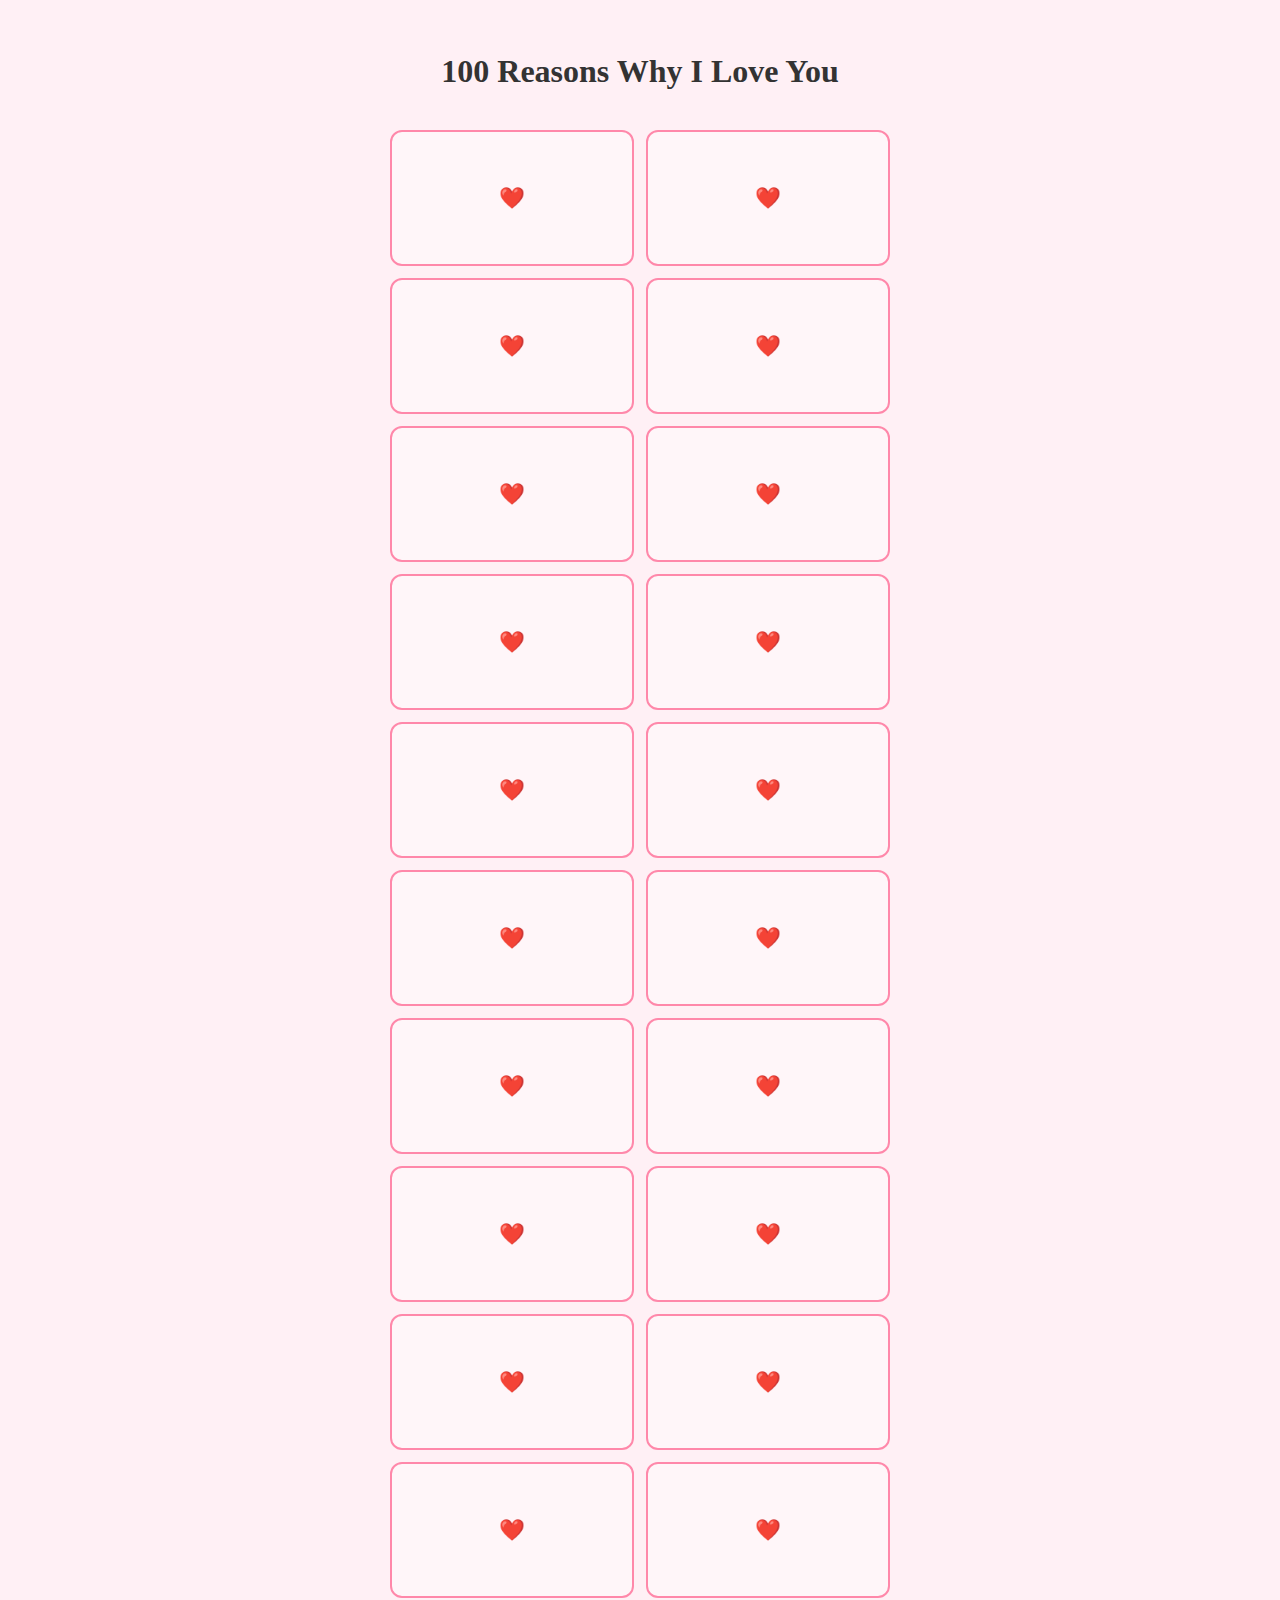
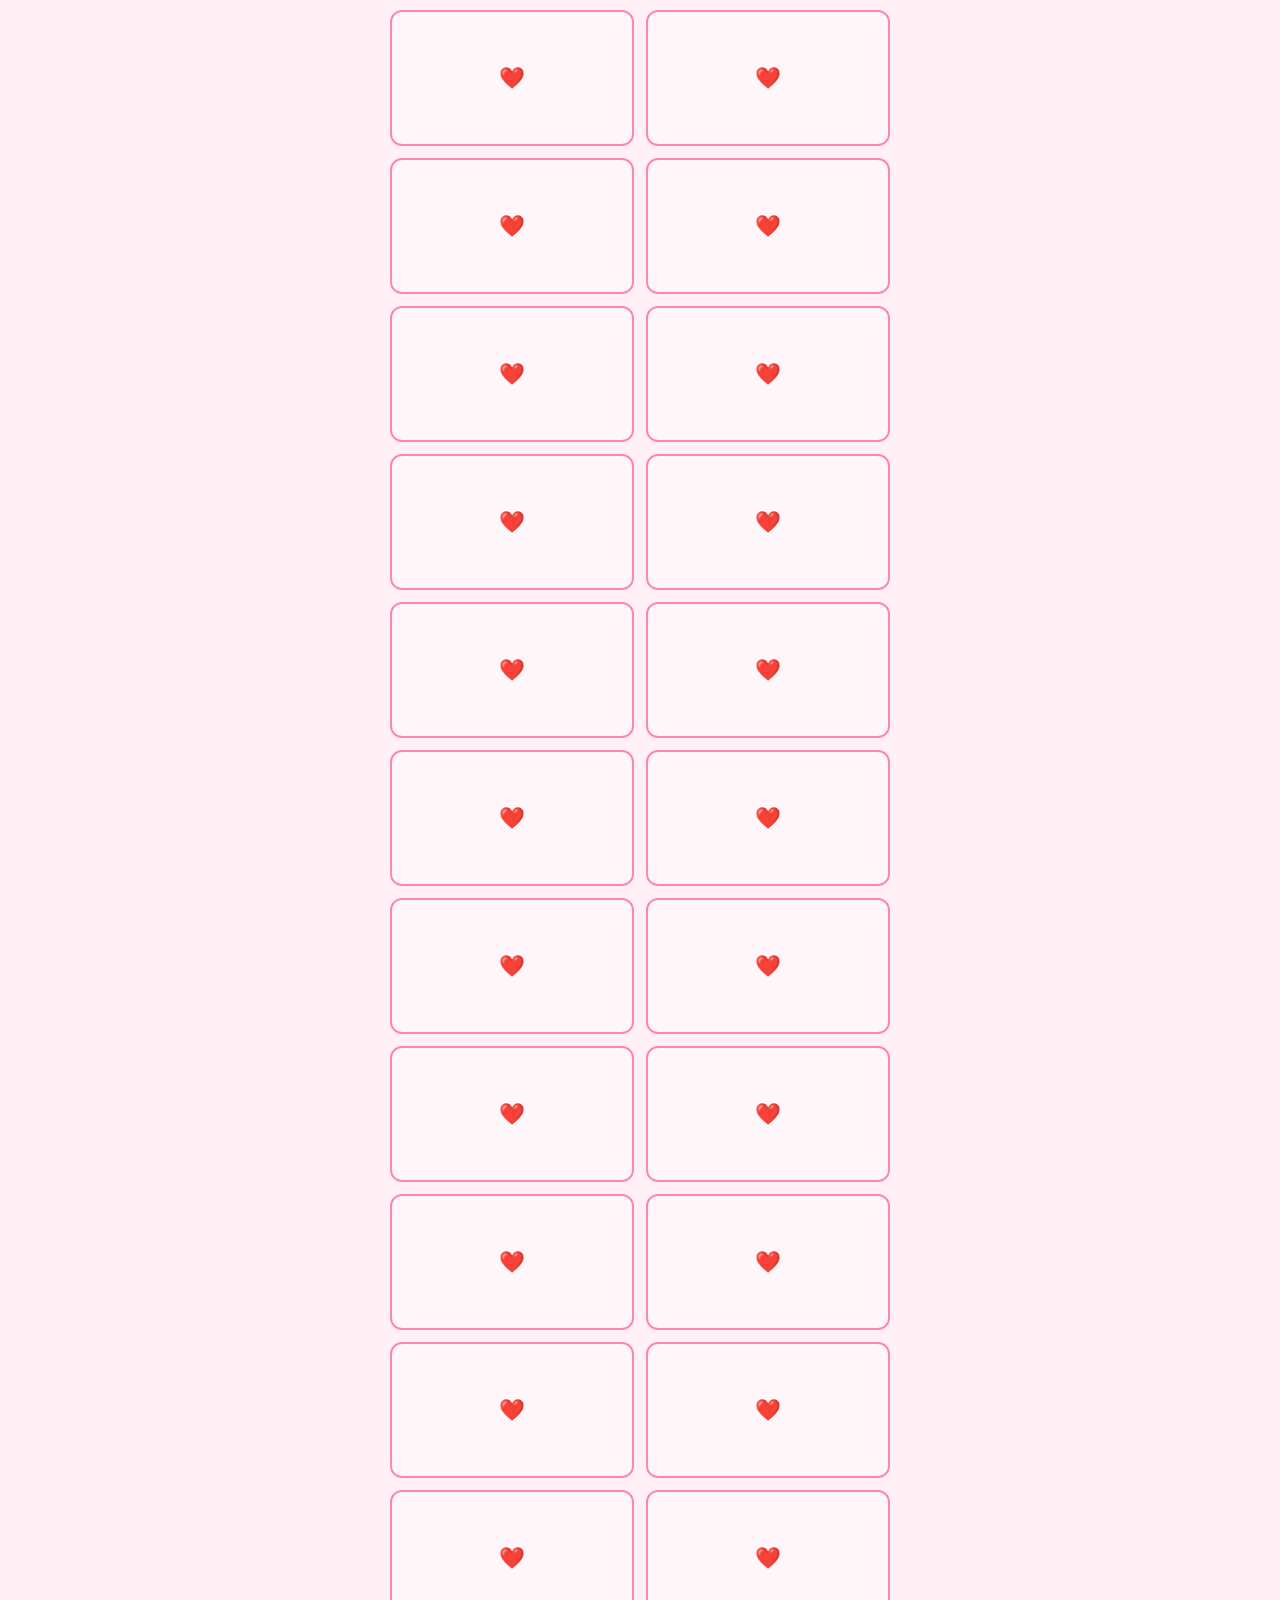
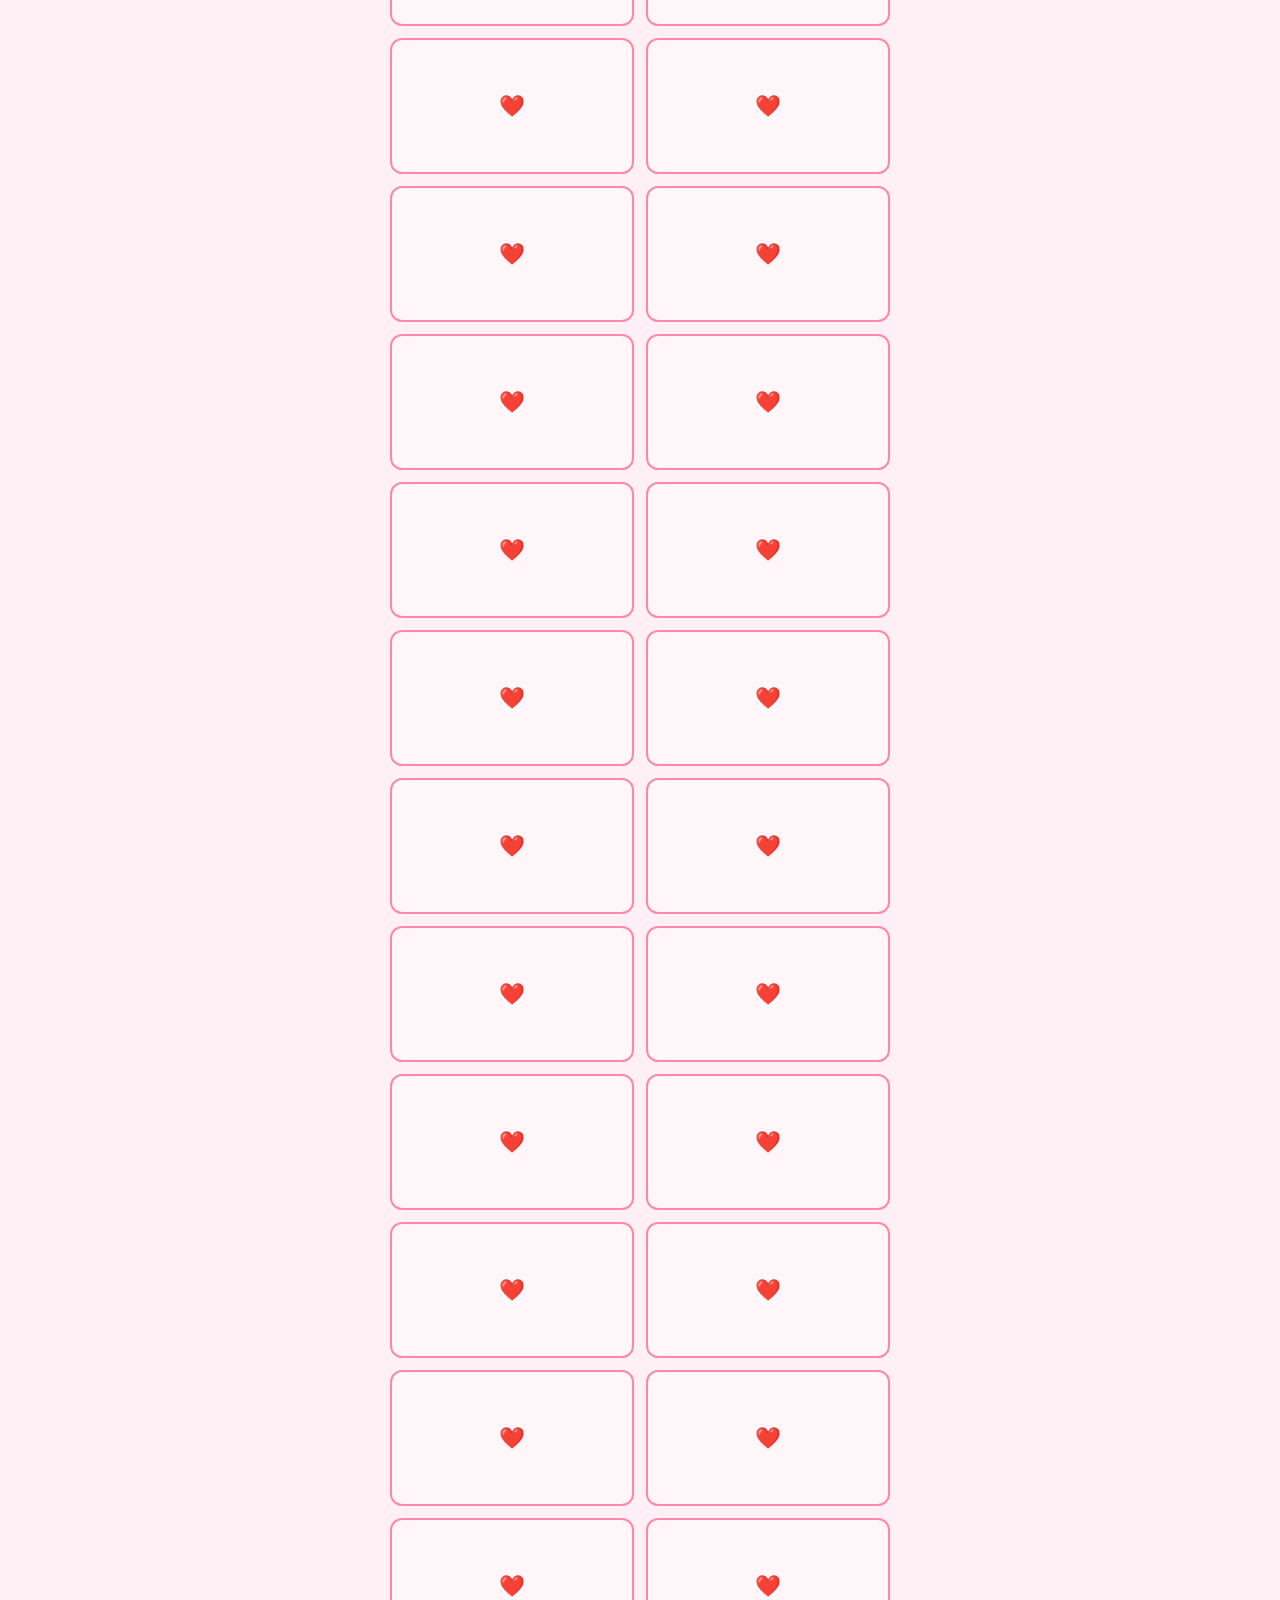
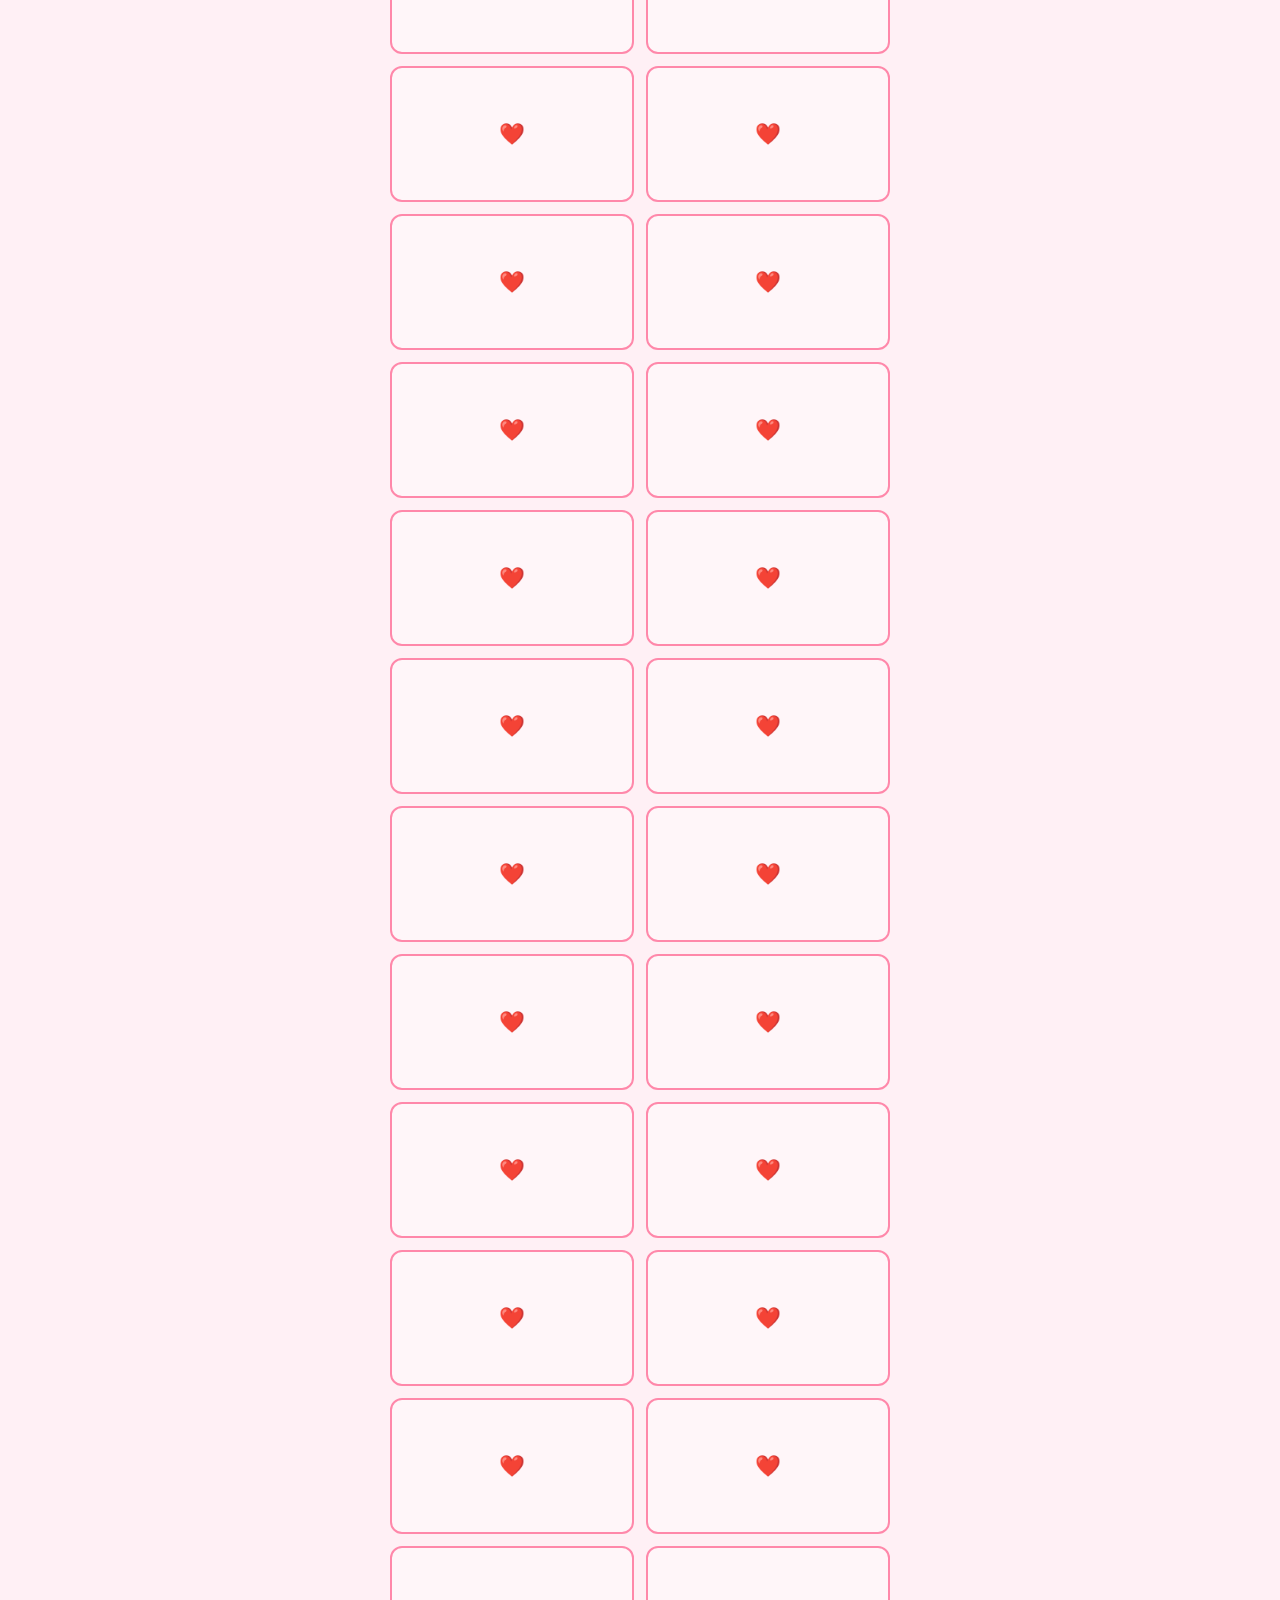
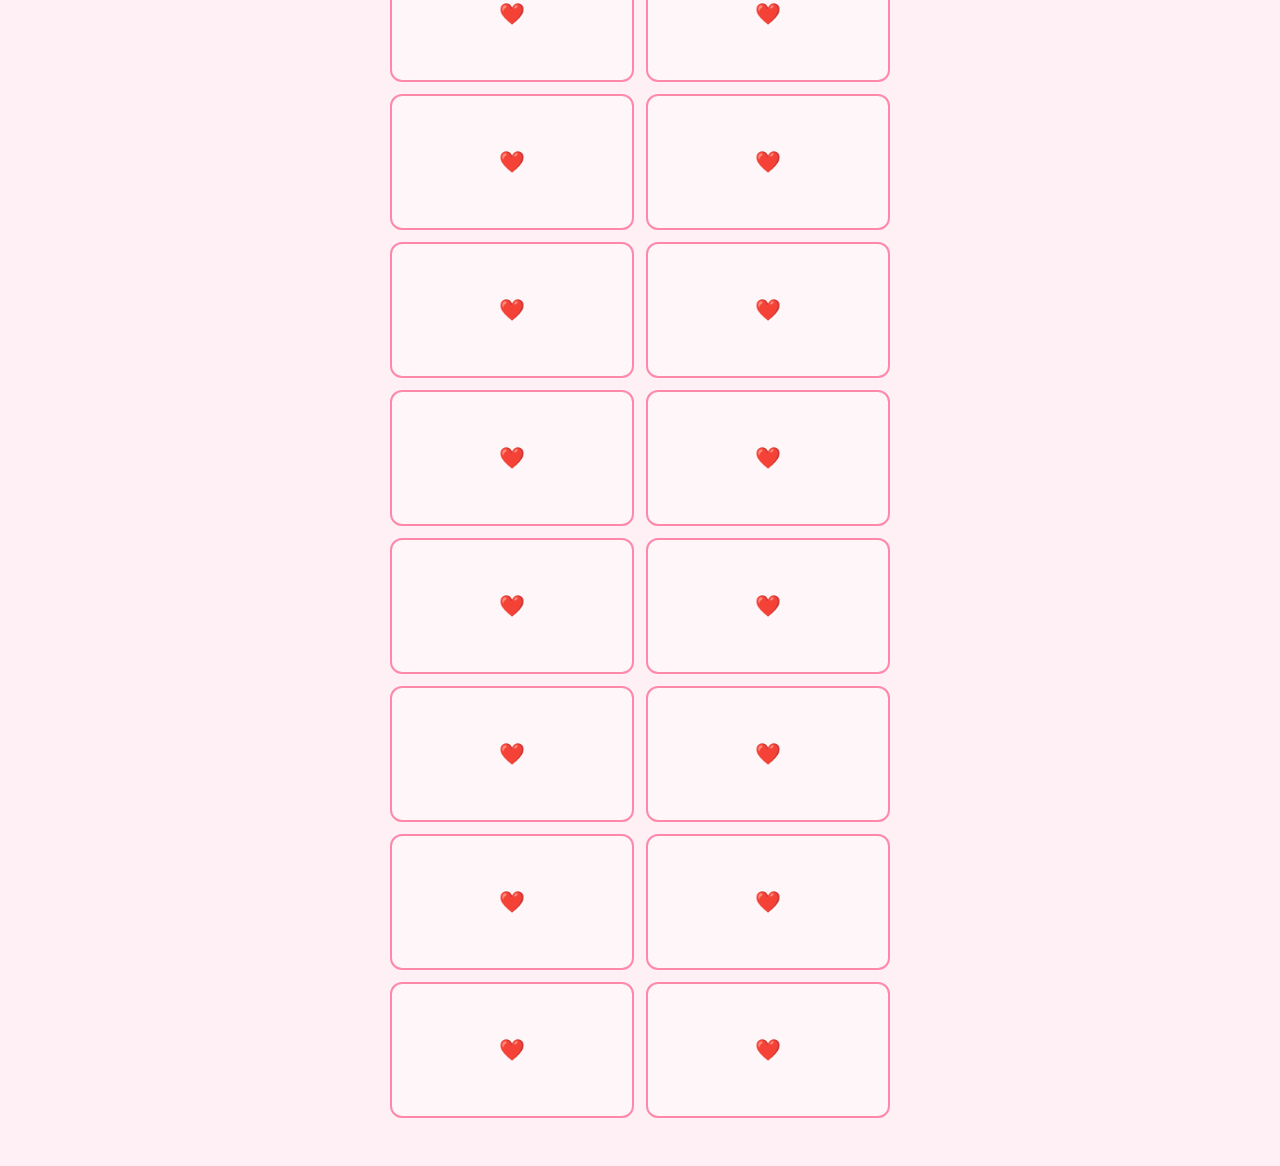
<file: B/reasons.html>
<!DOCTYPE html>
<html lang="en">
<head>
  <meta charset="UTF-8" />
  <meta name="viewport" content="width=device-width, initial-scale=1.0"/>
  <title>100 Reasons I Love You</title>
  <link rel="stylesheet" href="css/style.css" />
  <script defer src="js/theme.js"></script>
  <style>
    body {
      padding: 2rem 1rem;
      font-family: "Segoe UI", sans-serif;
      text-align: center;
    }

    h1 {
      font-family: "Segoe Script", cursive;
      font-size: 2rem;
      margin-bottom: 1.5rem;
    }
/* 
    .heart-grid {
      display: grid;
      grid-template-columns: repeat(auto-fill, minmax(60px, 1fr));
      gap: 10px;
      max-width: 600px;
      margin: 0 auto;
    } */

    .heart {
      background: rgba(255, 255, 255, 0.4);
      border: 2px solid #ff88aa;
      border-radius: 12px;
      font-size: 1.3rem;
      cursor: pointer;
      padding: 1rem;
      transition: all 0.3s ease;
      backdrop-filter: blur(4px);
      position: relative;
      user-select: none;
    }

    .heart.revealed {
      background: rgba(255, 255, 255, 0.7);
      font-family: "Segoe Script", cursive;
      font-size: 0.95rem;
      color: var(--text);
    }

    body.dark .heart {
      background: rgba(42, 42, 42, 0.4);
      border-color: #ff6699;
    }

    body.dark .heart.revealed {
      background: rgba(42, 42, 42, 0.7);
    }
  </style>
</head>
<body>
  <!-- <button class="toggle-theme" onclick="toggleTheme()">🌙 Toggle</button>s -->
  <h1>100 Reasons Why I Love You</h1>

  <div class="heart-grid" id="heartGrid"></div>

  <script>
    const reasons = [
      "I love that you don’t even know how much i love you",
      "I love your eyes they are so beautiful",
      "i love the way you look.. its mesmerizing.",
      "I love how you feel like you’re mine even when you’re not",
      "I love the way you come to me whenever you think i can help.", 

      "I love how annoying you are it's actually cute",
      "I love your voice I could listen to it all day",
      "I love your laugh it makes me stupid happy",
      "I love your sleepy voice it kills me everytime",
      "I love how you argue even when you’re wrong and still win",

      "I love how much attitude you have it’s hot",
      "I love how your brain works it’s a whole circus and I’m obsessed",
      "I love how you just know when I’m not okay",
      "I love the way you say my name idk it hits diff",
      "I love how you always get mad at me and then forgive me in 2 mins",

      "I love that you exist in my head 24/7 rent free",
      "I love that I can’t stop thinking about you ever",
      "I love how you say 'shut up' like it means 'i love you'",
      "I love how being with you feels like home",
      "I love how much you love your cats it’s wholesome",

      "I love that you can destroy my mood and fix it in 1 sentence",
      "I love how you make me laugh when i don’t wanna",
      "I love your weird lil nicknames for me",
      "I love how you make me feel safe without trying",
      "I love how you talk to your cats like they’re babies",

      "I love how you made me feel things i didn’t know i could",
      "I love you my dhokla!",
      "I love how even when you’re quiet you’re still loud in my head",
      "I love how you just make things feel okay again",
      "I love how you get all soft when you’re tired",

      "I love how you drag me into your mess and i never wanna leave",
      "I love how brave you are even when you’re scared",
      "I love how your texts feel like hugs sometimes",
      "I love how you show up in my dreams and then ruin my sleep",
      "I love how you say 'shut up' but it feels like 'stay'",

      "I love how you love cats more than most people",
      "I love how dramatic you get when you’re hungry",
      "I love how you say 'i hate you' but mean 'i love you'",
      "I love how much you mean to me it’s actually scary",
      "I love how you remember the smallest things i say",
      "I love how you call me out on my bullshit but still love me anyway",
      "I love how sometimes you act like a villain but you’re literally all heart",
      "I love how you get mad when I don’t text back fast enough",
      "I love the way you say 'idiot' like it's a love word",
      "I love how you act like you're the boss of me and maybe you are",

      "I love the way you smile when you're being dramatic on purpose",
      "I love how you always make fun of me but lowkey adore me",
      "I love how you make every little moment feel huge",
      "I love how you say dumb things and then giggle like a gremlin",
      "I love how your chaos is my favorite kind of peace",

      "I love how you always look so serious but your heart is mush",
      "I love how you’re the biggest menace but I still wanna hold you forever",
      "I love how you act like you're annoyed but I know you like me",
      "I love how you forget stuff mid-sentence and then blame me for it",
      "I love how you pretend you're not soft when you're literally melting",

      "I love how you’re the main character in your own universe",
      "I love how you always look good even when you're a mess",
      "I love how you say 'brb' and then never brb",
      "I love how you randomly say 'i want food' like I’m a delivery app",
      "I love how you bully me into loving you more every day",

      "I love how your moods shift like weather and I still wanna stay",
      "I love how you bite your lip when you’re focused",
      "I love how you make me feel stupid and lucky at the same time",
      "I love how your voice lives in my head rent free",
      "I love how you care even when you act like you don’t",

      "I love how you always choose the dumbest option and somehow win",
      "I love how you're the reason I smile like an idiot at my screen",
      "I love how you say 'ew' when I’m being sappy but still blush",
      "I love how you act like you’d punch me but you’d cry if I got hurt",
      "I love how you exist like the world made space just for you",

      "I love how you make me nervous and calm all at once",
      "I love how you’re literally a cat in human form",
      "I love how you spam me and then say 'you’re ignoring me??'",
      "I love how you’re so complicated but I wouldn’t change a thing",
      "I love how you make even bad days feel like they’re worth it",

      "I love how you talk like you’re always in a romcom",
      "I love how you hate everyone except like 3 people and I’m one of them",
      "I love how you say things like 'i’m gonna disappear' and then never do",
      "I love how you act cold but you’re the warmest person I know",
      "I love how you never let me stay sad for too long",

      "I love how you type in all lowercase like it’s a personality trait",
      "I love how you get jealous of my blanket sometimes",
      "I love how you try to act tough when you're clearly baby",
      "I love how you turn every convo into something chaotic",
      "I love how you look at cats like they’re gods",

      "I love how you make me feel like the luckiest idiot alive",
      "I love how your voice softens when you talk about things you love",
      "I love how you get mad at me and then miss me 2 mins later",
      "I love how you make me wanna scream into a pillow and kiss you at the same time",
      "I love how you always make me feel like i belong somewhere",

      "I love how your clinginess makes me feel needed in the best way",
      "I love how you keep breaking my heart a little every day but i still want you",
      "I love how you tell me everything even when you say 'nvm' five times",
      "I love how you get scared of emotions but still feel so deeply",
      "I love how even when you’re mad at me, you still care in the tiniest ways",
      "I love how you laugh at your own jokes like they’re the funniest shit ever",
      "I love how just being around you makes everything feel lighter",
      "I love how you always pretend to be okay for everyone else but I see right through you",
      "I love how no matter how weird you are, you’re still the most beautiful person I’ve ever met",
      "I love that you fucking read all this,hopefully."



    ];

    const grid = document.getElementById("heartGrid");

    for (let i = 0; i < 100; i++) {
      const div = document.createElement("div");
      div.classList.add("heart");
      div.innerText = "❤️";
      div.addEventListener("click", () => {
        if (!div.classList.contains("revealed")) {
          div.classList.add("revealed");
          div.innerText = reasons[i] || `Reason ${i + 1}: [insert reason here]`;
        }
      });
      grid.appendChild(div);
    }
  </script>
</body>
</html>
</file>
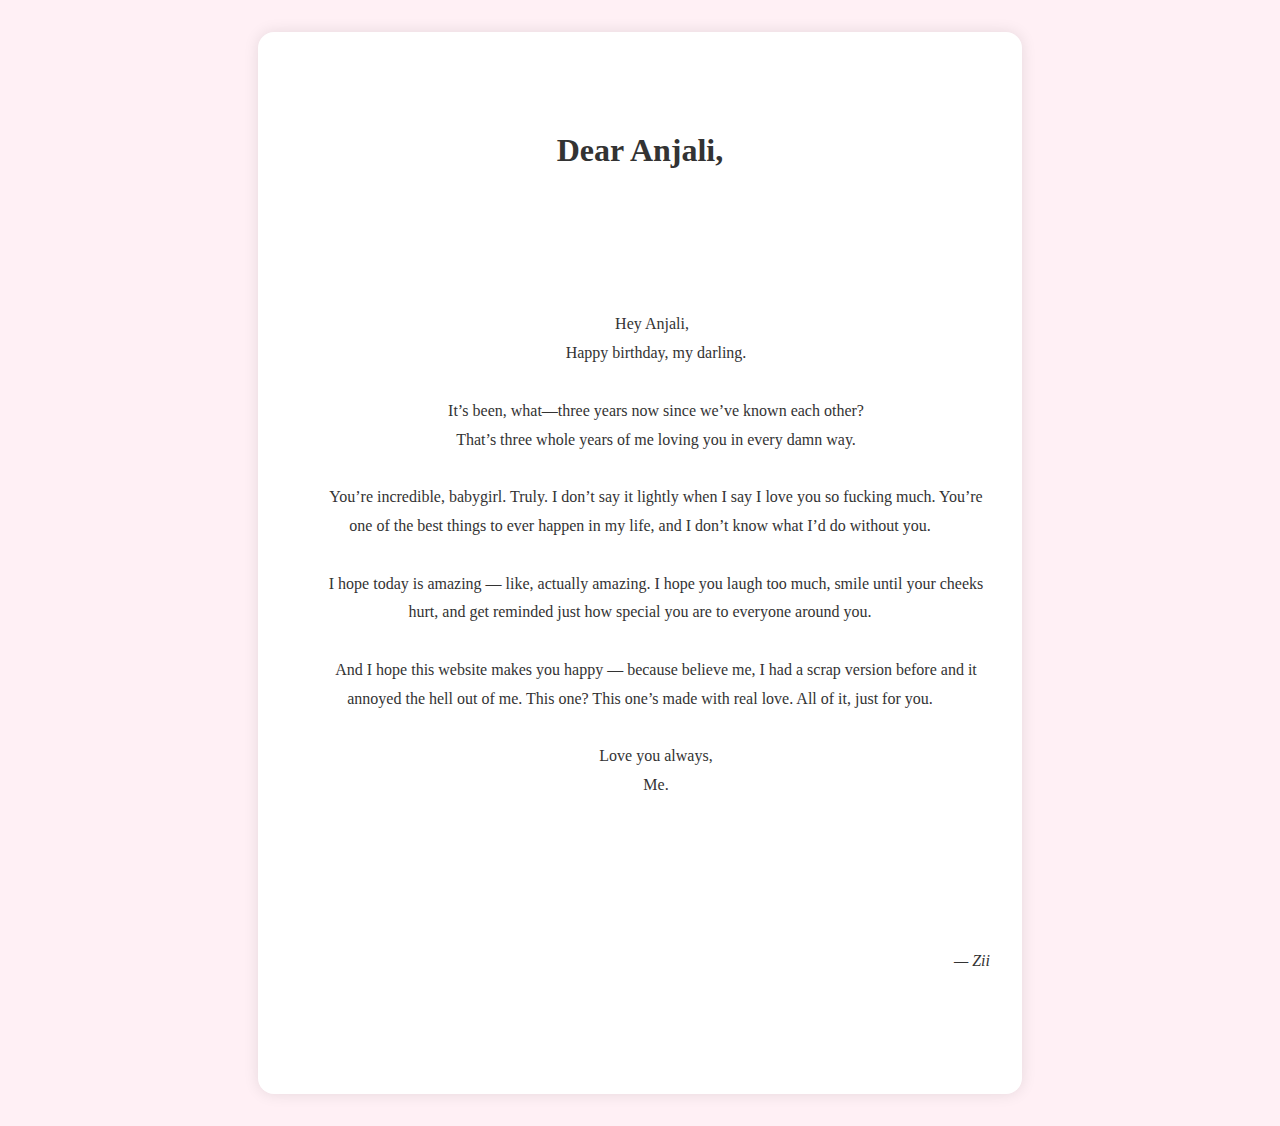
<file: B/ziinote.html>
<!DOCTYPE html>
<html lang="en">
<head>
  <meta charset="UTF-8" />
  <meta name="viewport" content="width=device-width, initial-scale=1.0"/>
  <title>ZiiNote</title>
  <link rel="stylesheet" href="css/style.css">
  <script defer src="js/theme.js"></script>
  <style>
    .note-wrapper {
      max-width: 700px;
      background: var(--card-bg);
      padding: 2rem;
      border-radius: 16px;
      box-shadow: 0 0 15px rgba(0,0,0,0.1);
      font-family: "Georgia", serif;
      white-space: pre-wrap;
      line-height: 1.8;
      margin: 2rem auto;
    }

    .note-title {
      font-size: 2rem;
      font-weight: bold;
      margin-bottom: 1rem;
      font-family: "Segoe Script", cursive;
    }

    .note-sign {
      margin-top: 2rem;
      font-style: italic;
      text-align: right;
    }

    @media (max-width: 600px) {
      .note-wrapper {
        margin: 1rem;
        padding: 1.5rem;
      }
    }
  </style>
</head>
<body>
  <!-- <button class="toggle-theme" onclick="toggleTheme()">🌙 Toggle</button> -->
  <div class="note-wrapper">
    <div class="note-title">Dear Anjali,</div>
    <div class="note-content">
      <!-- Write your emotional message below this line -->
      Hey Anjali,
        Happy birthday, my darling.

        It’s been, what—three years now since we’ve known each other?
        That’s three whole years of me loving you in every damn way.

        You’re incredible, babygirl. Truly. I don’t say it lightly when I say I love you so fucking much. You’re one of the best things to ever happen in my life, and I don’t know what I’d do without you.

        I hope today is amazing — like, actually amazing. I hope you laugh too much, smile until your cheeks hurt, and get reminded just how special you are to everyone around you.

        And I hope this website makes you happy — because believe me, I had a scrap version before and it annoyed the hell out of me. This one? This one’s made with real love. All of it, just for you.

        Love you always,
        Me.
    </div>
    <div class="note-sign">
      — Zii
    </div>
  </div>
</body>
</html>
</file>
<file: B/css/style.css>
:root {
  --bg: #fff0f5;
  --text: #333;
  --card-bg: white;
  --card-hover: #ffeef8;
}

body.dark {
  --bg: #1a1a1a;
  --text: #f5f5f5;
  --card-bg: #2a2a2a;
  --card-hover: #333;
}

body {
  margin: 0;
  padding: 0;
  font-family: "Segoe UI", sans-serif;
  background: var(--bg);
  color: var(--text);
  display: flex;
  flex-direction: column;
  align-items: center;
  justify-content: center;
  min-height: 100vh;
  text-align: center;
  transition: background 0.3s ease, color 0.3s ease;
}

h1 {
  font-size: 2rem;
  margin-bottom: 1rem;
}

.card-grid {
  display: flex;
  flex-direction: column;
  gap: 1rem;
  margin-top: 2rem;
}

.card {
  background: rgba(255, 255, 255, 0.4); /* light glass effect */
  border-radius: 12px;
  padding: 1.5rem;
  text-decoration: none;
  color: var(--text);
  font-weight: bold;
  text-align: center;
  box-shadow: 0 0 15px rgba(0,0,0,0.1);
  backdrop-filter: blur(6px);
  transition: transform 0.2s ease, background 0.3s ease;
}

body.dark .card {
  background: rgba(42, 42, 42, 0.4); /* dark glass effect */
}

.card:hover {
  transform: scale(1.03);
  background: rgba(255, 255, 255, 0.6); /* slightly brighter on hover */
}

body.dark .card:hover {
  background: rgba(42, 42, 42, 0.6);
}

.toggle-theme {
  position: absolute;
  top: 20px;
  right: 20px;
  background: none;
  border: 2px solid var(--text);
  border-radius: 50px;
  padding: 0.4rem 0.8rem;
  color: var(--text);
  font-size: 0.9rem;
  cursor: pointer;
  transition: all 0.3s ease;
}

.toggle-theme:hover {
  background: var(--card-hover);
}

/* 🌌 Home Page background image */
body.home-page::before {
  content: "";
  background: url('..https://zidanshaikh.github.io/nyxnova/B/images/NovaNyxie.png') no-repeat center center fixed;
  background-size: cover;
  filter: blur(8px) brightness(0.5);
  position: fixed;
  inset: 0;
  z-index: -1;
}

/* 📦 Home Page content block */
.main-content {
  max-width: 600px;
  padding: 2rem;
  margin-top: 3rem;
  background: rgba(255, 255, 255, 0.4); /* Light glass effect */
  border-radius: 16px;
  box-shadow: 0 0 20px rgba(0, 0, 0, 0.2);
  backdrop-filter: blur(6px);
}

body.dark .main-content {
  background: rgba(42, 42, 42, 0.4); /* Dark glass effect */
}


.main-title {
  font-size: 2.2rem;
  margin-bottom: 1rem;
  font-family: "Segoe Script", cursive;
}

/* 🪶 Responsive tweaks */
@media (max-width: 600px) {
  .main-content {
    margin: 1rem;
    padding: 1.5rem;
  }
}


.heart-grid {
  display: grid;
  grid-template-columns: repeat(2, 1fr); /* two per row */
  gap: 12px;
  width: 100%;
  max-width: 500px;
  margin: 0 auto;
  padding: 1rem;
}


.heart {
  background: rgba(255, 255, 255, 0.4);
  border: 2px solid #ff88aa;
  border-radius: 16px;
  font-size: 1.6rem;
  cursor: pointer;
  padding: 1.8rem 1rem;
  transition: all 0.3s ease;
  backdrop-filter: blur(4px);
  user-select: none;
  min-height: 100px;
  display: flex;
  align-items: center;
  justify-content: center;
  text-align: center;
  word-break: break-word;
}

.heart.revealed {
  font-size: 1rem;
  font-family: "Segoe Script", cursive;
  line-height: 1.4rem;
  padding: 1.2rem 0.8rem;
}


body.dark .heart {
  background: rgba(42, 42, 42, 0.4);
  border-color: #ff6699;
}

body.dark .heart.revealed {
  background: rgba(42, 42, 42, 0.7);
}
</file>
